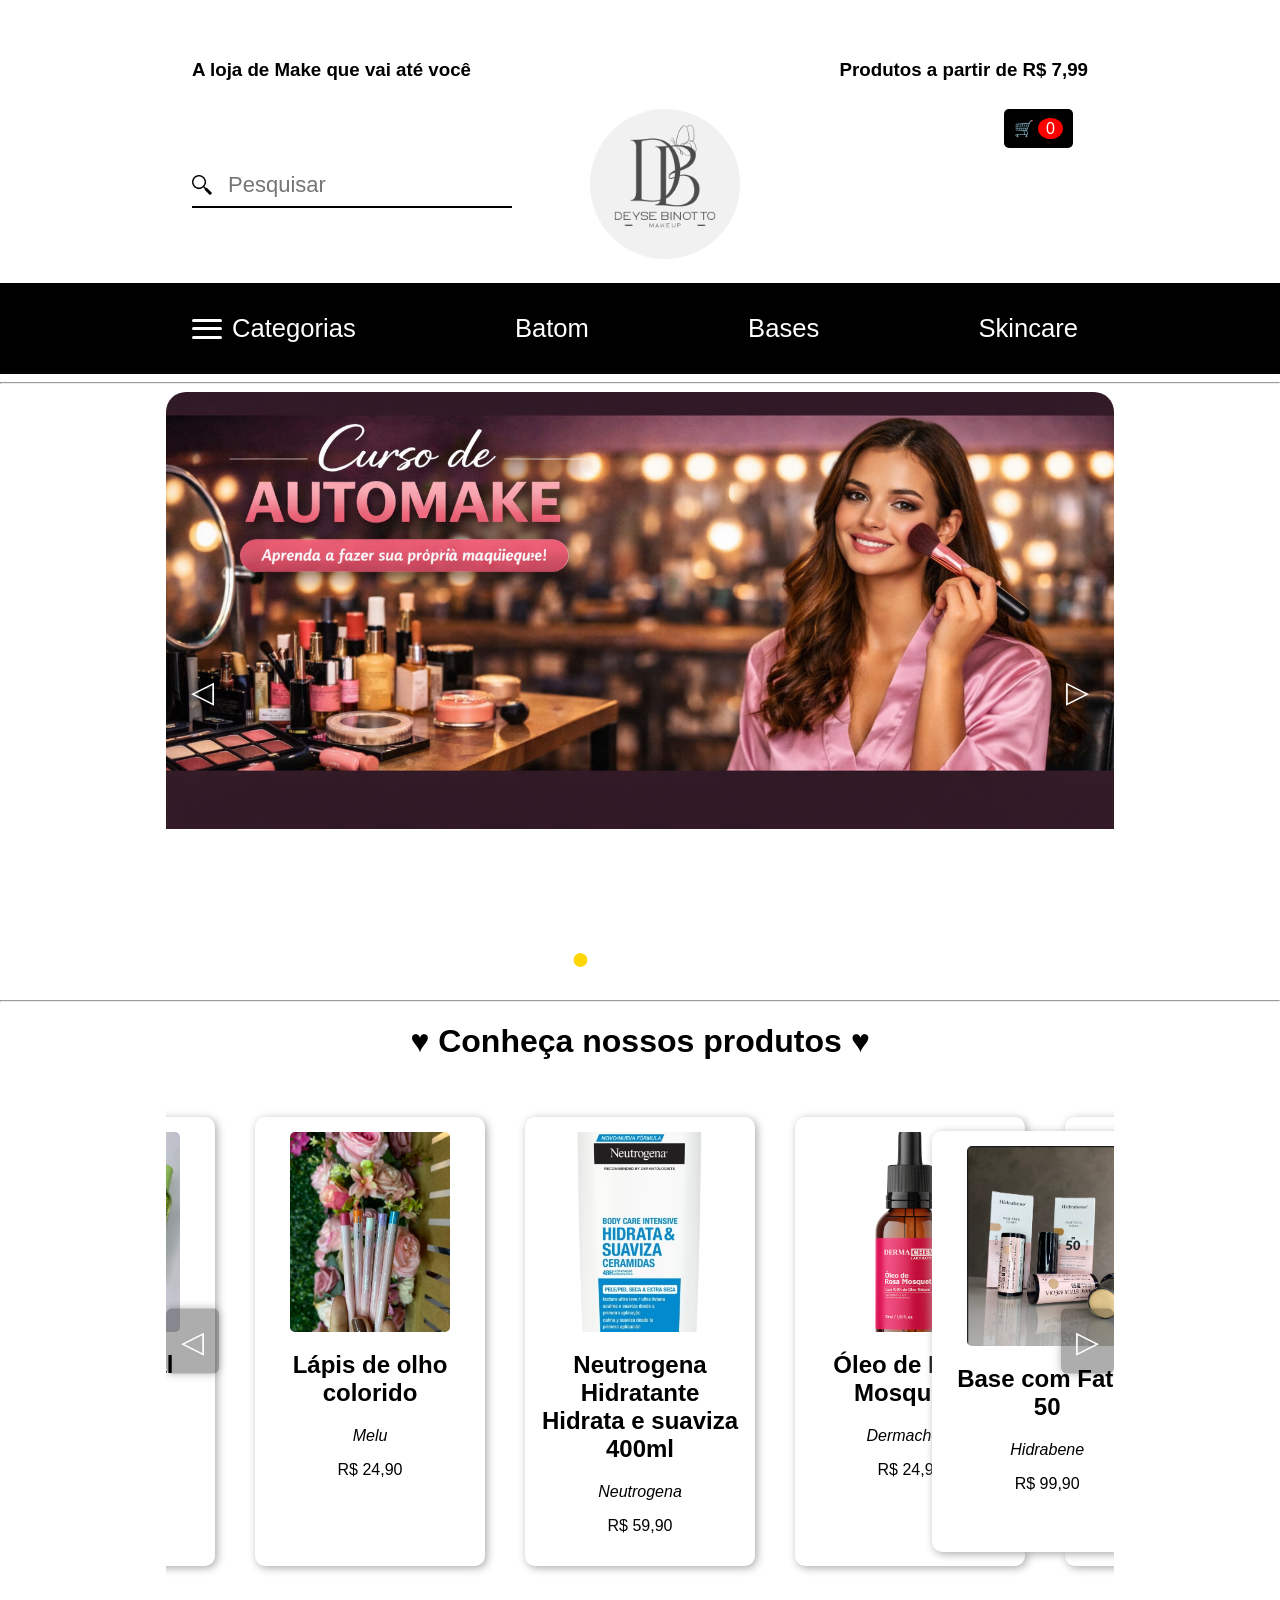
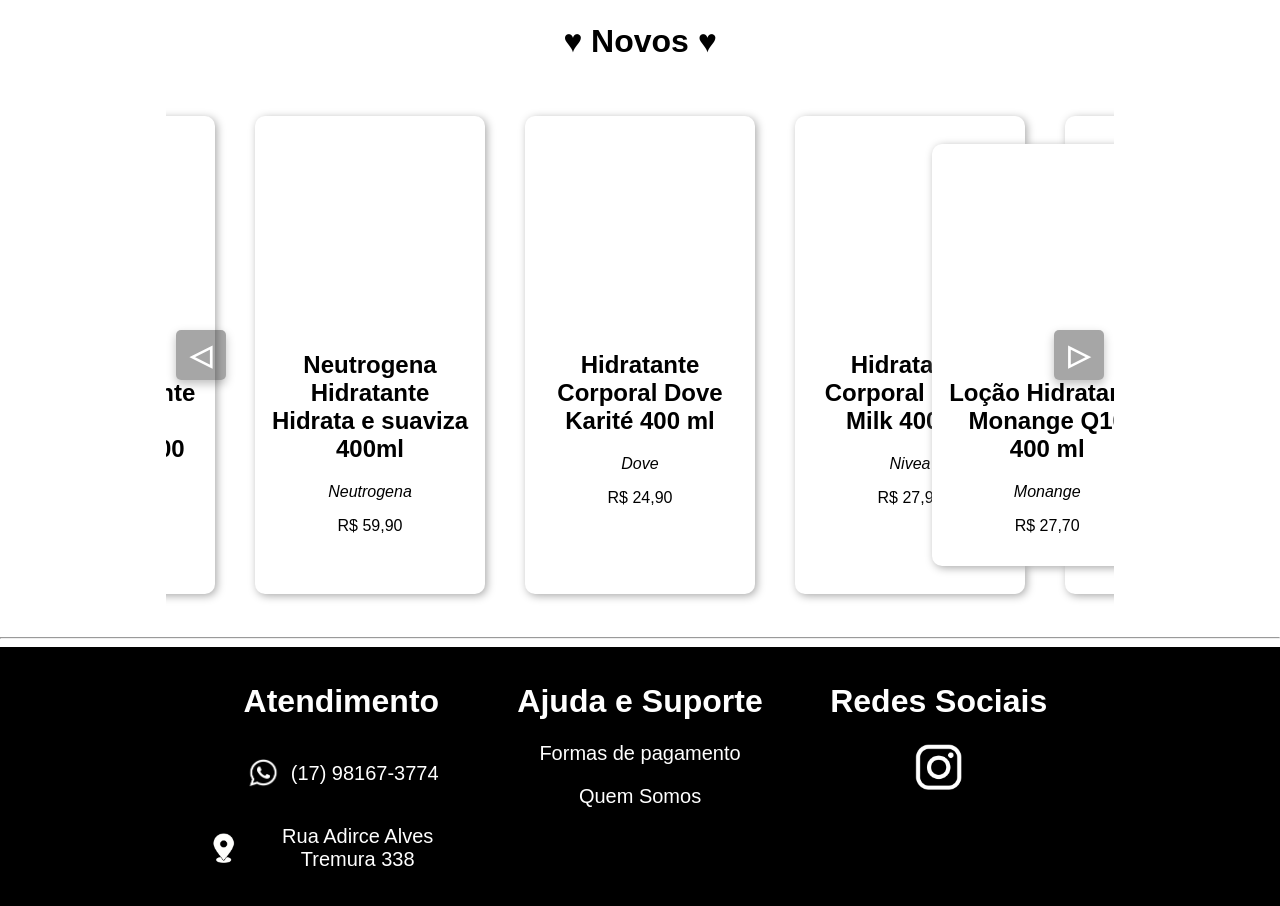
<file: index.html>
<!DOCTYPE html>
<html lang="pt-br">

  <head>
    <!-- Define a codificação de caracteres da página. -->
    <meta charset="UTF-8" />

    <!-- Faz a página se adaptar corretamente a diferentes dispositivos. -->
    <meta name="viewport" content="width=device-width, initial-scale=1.0" />

    <!-- Define o título exibido na aba do navegador. -->
    <title>Deyse Makeup</title>

    <!-- Importa os arquivos de estilos CSS. -->
    <link rel="stylesheet" href="styles/styles.css" />
    <link rel="stylesheet" href="styles/styles.index.css">

    <!-- Define o ícone da página exibido na aba do navegador. -->
    <link rel="icon" href="Img/Logo.jpeg"/>
  </head>

<body>

  <!-- Cria o cabeçalho superior com informações da loja. -->
  <header class="Cabeçario">
    <h3>A loja de Make que vai até você</h3>
    <h3>Produtos a partir de R$ 7,99</h3>
  </header>

  <!-- Agrupa a barra de pesquisa, o logotipo e o carrinho. -->
  <div class="vista">

    <!-- Cria a área de pesquisa de produtos. -->
    <div class="busca-container">
      <img src="Img/Lupa2.png" alt="" class="Lupa2">

      <div class="search">
        <input
          oninput="filtrar()"
          type="search"
          placeholder="Pesquisar"
          autocomplete="off"
          id="Buscador"
        />

        <!-- Lista onde os resultados da pesquisa serão exibidos. -->
        <ul id="Lista_Pro"></ul>
      </div>
    </div>

    <!-- Exibe o logotipo com link para a página inicial. -->
    <a href="index.html">
      <img src="Img/Logo.jpeg" alt="Logo" class="logotipo"/>
    </a>

    <!-- Exibe o ícone do carrinho e a quantidade de produtos adicionados. -->
    <div class="icon-cart">
      🛒 <span>0</span>
    </div>

    <!-- Cria o painel lateral do carrinho de compras. -->
    <div class="cart">
      <h2>Carrinho</h2>

      <!-- Área onde os itens do carrinho serão adicionados dinamicamente. -->
      <div class="listCart"></div>

      <!-- Contém o botão para fechar o carrinho. -->
      <div class="buttons">
        <button class="close">Fechar</button>
      </div>
    </div>

  </div>

  <!-- Cria o menu principal de navegação. -->
  <nav class="um">
    <div class="pesquisa">

      <!-- Exibe o menu de categorias com submenu. -->
      <div class="cat">

        <div class="hamburger" id="hamburger">
          <span></span>
          <span></span>
          <span></span>
        </div>

        <p class="categoria" id="categoria">Categorias</p>

        <!-- Lista das categorias disponíveis. -->
        <ul class="submenu">
          <li><a href="categoria.html?tipo=Batom">●Batom</a></li>
          <li><a href="categoria.html?tipo=Base">●Base</a></li>
          <li><a href="categoria.html?tipo=Protetor">●Protetor Solar</a></li>
          <li><a href="categoria.html?tipo=Hidratante">●Hidratante</a></li>
          <li><a href="categoria.html?tipo=Make">●Make</a></li>
          <li><a href="categoria.html?tipo=Facial">●Facial</a></li>
          <li><a href="categoria.html?tipo=Skincare">●Skincare</a></li>
        </ul>
      </div>

      <!-- Exibe atalhos rápidos para categorias populares. -->
      <a href="categoria.html?tipo=Batom" class="algo"><p>Batom</p></a>
      <a href="categoria.html?tipo=Bases" class="algo2"><p>Bases</p></a>
      <a href="categoria.html?tipo=Skincare" class="cursos"><p>Skincare</p></a>

    </div>
  </nav>

  <hr>

  <!-- Cria o slideshow principal de banners da página inicial. -->
  <div id="slideshow">

    <!-- Exibe os indicadores do slide ativo. -->
    <div class="btns">
      <span id="0" class="dots select-dot">●</span>
      <span id="1" class="dots">●</span>
      <span id="2" class="dots">●</span>
      <span id="3" class="dots">●</span>
    </div>

    <!-- Exibe as setas para navegar entre os banners. -->
    <div class="setas">
      <span class="seta" direcao="atras">◁</span>
      <span class="seta" direcao="frente">▷</span>
    </div>

    <!-- Agrupa todos os banners do slideshow. -->
    <div class="slide-wrapper">

      <!-- Primeiro banner do slideshow. -->
      <div class="slide">
        <a href="categoria_batom.html" target="_self">
          <img src="Img/Copilot_20260514_101550.png" alt="Tônico Melu" class="slide-number">
        </a>
      </div>

      <!-- Segundo banner do slideshow. -->
      <div class="slide banner-automake">
        <a href="categoria_batom.html" target="_self">
          <img src="Img/Design sem nome (5).png" alt="Tônico Melu" class="slide-number">
        </a>
      </div>

      <!-- Terceiro banner do slideshow. -->
      <div class="slide">
        <img src="Img/Copilot_20260514_101550.png" alt="Base Stick FPS 50 Hidrabene" class="slide-number">
      </div>

      <!-- Quarto banner do slideshow. -->
      <div class="slide">
        <img src="Img/Design sem nome (5).png" alt="Mouse Micelar Bem me Quero" class="slide-number">
      </div>

    </div>
  </div>

  <hr/>

  <!-- Exibe o título da seção de produtos. -->
  <div class="titulo-pro">
    <h1>♥ Conheça nossos produtos ♥</h1>
  </div>

  <!-- Cria o carrossel de produtos em destaque. -->
  <div id="queridinhos">

    <!-- Exibe as setas de navegação do carrossel. -->
    <div class="setas2">
      <span class="seta2" direcao="atras">◁</span>
      <span class="seta2" direcao="frente">▷</span>
    </div>

    <!-- Área onde os produtos serão inseridos dinamicamente. -->
    <div class="area-produtos">
      <div class="slide-wrapper1">
      </div>
    </div>

  </div>

  <!-- Exibe o título da seção de novidades. -->
  <div class="titulo-new">
    <h1>♥ Novos ♥</h1>
  </div>

  <!-- Cria o carrossel de produtos novos. -->
  <div id="new">

    <!-- Exibe as setas de navegação do carrossel. -->
    <div class="setas3">
      <span class="seta3" direcao="atras">◁</span>
      <span class="seta3" direcao="frente">▷</span>
    </div>

    <!-- Área onde os produtos novos serão carregados dinamicamente. -->
    <div class="area-produtos2">
      <div class="slide-wrapper2">
      </div>
    </div>

  </div>

  <hr/>

  <!-- Cria o rodapé da página. -->
  <footer class="rodapé">

    <!-- Exibe informações de atendimento ao cliente. -->
    <div class="atendimento">
      <h1 class="textoi">Atendimento</h1>

      <div class="Contato">
        <a href="https://wa.me/5517981673774" class="Contato">
          <img src="Img/Whatsapp_img2.jpeg" alt="Whatsapp_img" class="whats"/>
          <p>(17) 98167-3774</p>
        </a>
      </div>

      <div class="Local">
        <a href="https://maps.app.goo.gl/TRzbAn3jqV2fzTVP9" target="_blank">
          <img src="Img/Localização.jpeg" alt="Localização" class="Localização"/>
          <p class="pq">Rua Adirce Alves Tremura 338</p>
        </a>
      </div>
    </div>

    <!-- Exibe links de ajuda e suporte. -->
    <div class="hela">
      <h1>Ajuda e Suporte</h1>

      <div class="help">
        <a href="informacoes_pagamento.html">
          <p>Formas de pagamento</p>
        </a>

        <a href="informacoes_quem_somos.html">
          <p>Quem Somos</p>
        </a>
      </div>
    </div>

    <!-- Exibe o acesso às redes sociais da loja. -->
    <div class="social">
      <h1>Redes Sociais</h1>

      <a href="https://www.instagram.com/deysebinottomakeup/">
        <img src="Img/Insta2.jpeg" alt="Instagram logo" class="insta" />
      </a>
    </div>

  </footer>

</body>

<!-- Importa o script responsável pelas funcionalidades principais da página inicial. -->
<script src="scripts/script.main.js"></script>

<!-- Importa o script responsável pela pesquisa de produtos. -->
<script src="scripts/script.pesquisa.js"></script>

<!-- Importa o script responsável pelo funcionamento do carrinho de compras. -->
<script src="scripts/script.carrinho.JS"></script>

</html>
</file>
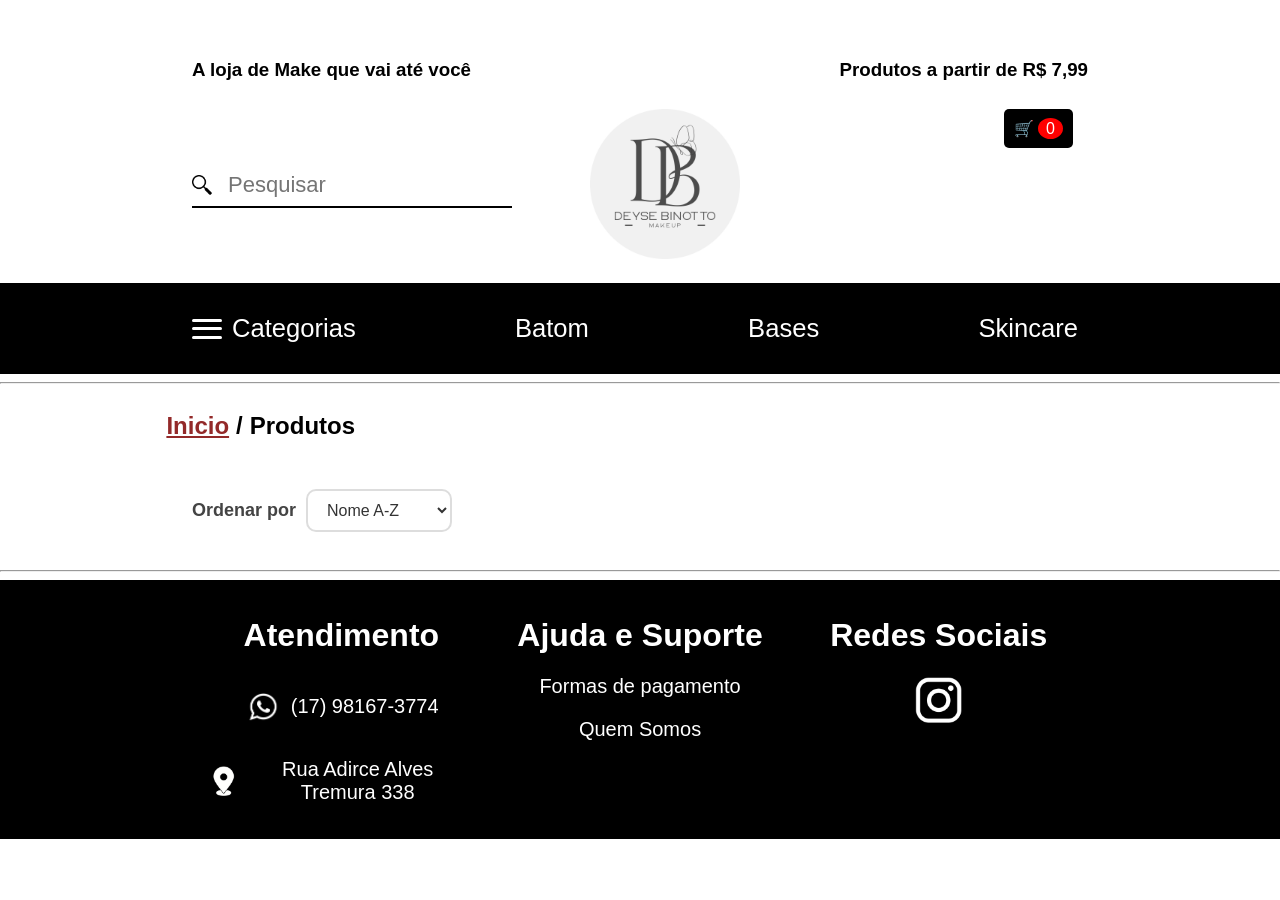
<file: categoria.html>
<!DOCTYPE html>
<html lang="pt-br">

  <head>
    <!-- Define a codificação de caracteres como UTF-8. -->
    <meta charset="UTF-8" />

    <!-- Faz a página se adaptar corretamente a dispositivos móveis. -->
    <meta name="viewport" content="width=device-width, initial-scale=1.0" />

    <!-- Define o título exibido na aba do navegador. -->
    <title>Deyse Makeup</title>

    <!-- Importa os arquivos de estilo da página. -->
    <link rel="stylesheet" href="styles/styles.categoria.css" />
    <link rel="stylesheet" href="styles/styles.index.css" />

    <!-- Define o ícone exibido na aba do navegador. -->
    <link rel="icon" href="Img/Logo.jpeg"/>
  </head>

  <body>

    <!-- Cria o cabeçalho superior com informações da loja. -->
    <header class="Cabeçario">
      <h3>A loja de Make que vai até você</h3>
      <h3>Produtos a partir de R$ 7,99</h3>
    </header>

    <!-- Reúne a barra de pesquisa, o logotipo e o carrinho de compras. -->
    <div class="vista">

      <!-- Cria a área de pesquisa de produtos. -->
      <div class="busca-container">
        <img src="Img/Lupa2.png" alt="" class="Lupa2">

        <div class="search">
          <input
            oninput="filtrar()"
            type="search"
            placeholder="Pesquisar"
            autocomplete="off"
            id="Buscador"
          />

          <!-- Lista onde serão exibidos os resultados da pesquisa. -->
          <ul id="Lista_Pro"></ul>
        </div>
      </div>

      <!-- Exibe o logotipo que direciona para a página inicial. -->
      <a href="index.html">
        <img src="Img/Logo.jpeg" alt="Logo" class="logotipo"/>
      </a>

      <!-- Exibe o ícone do carrinho e a quantidade de produtos adicionados. -->
      <div class="icon-cart">
        🛒 <span>0</span>
      </div>

      <!-- Cria o painel lateral do carrinho de compras. -->
      <div class="cart">
        <h2>Carrinho</h2>

        <!-- Área onde os produtos do carrinho serão inseridos dinamicamente. -->
        <div class="listCart"></div>

        <!-- Contém o botão para fechar o carrinho. -->
        <div class="buttons">
          <button class="close">Fechar</button>
        </div>
      </div>
    </div>

    <!-- Cria o menu principal de navegação. -->
    <nav class="um">
      <div class="pesquisa">

        <!-- Exibe o menu de categorias com submenu. -->
        <div class="cat">
          <div class="hamburger" id="hamburger">
            <span></span>
            <span></span>
            <span></span>
          </div>

          <p class="categoria" id="categoria">Categorias</p>

          <!-- Lista das categorias disponíveis. -->
          <ul class="submenu">
            <li><a href="categoria.html?tipo=Batom">●Batom</a></li>
            <li><a href="categoria.html?tipo=Base">●Base</a></li>
            <li><a href="categoria.html?tipo=Protetor">●Protetor Solar</a></li>
            <li><a href="categoria.html?tipo=Hidratante">●Hidratante</a></li>
            <li><a href="categoria.html?tipo=Make">●Make</a></li>
            <li><a href="categoria.html?tipo=Facial">●Facial</a></li>
            <li><a href="categoria.html?tipo=Skincare">●Skincare</a></li>
          </ul>
        </div>

        <!-- Exibe atalhos rápidos para algumas categorias. -->
        <a href="categoria.html?tipo=Batom" class="algo"><p>Batom</p></a>
        <a href="categoria.html?tipo=Bases" class="algo2"><p>Bases</p></a>
        <a href="categoria.html?tipo=Skincare" class="cursos"><p>Skincare</p></a>

      </div>
    </nav>

    <hr/>

    <!-- Exibe o caminho de navegação (breadcrumb) da página. -->
    <div class="pag">
      <a href="index.html"><h2>Inicio</h2></a>
      <h2>/</h2>
      <h2 id="categoria-atual"></h2>
    </div>

    <!-- Permite ao usuário escolher a forma de ordenação dos produtos. -->
    <div class="ordenar">
      <label for="ordenar">Ordenar por</label>

      <select id="ordenar" name="ordenar">
        <option value="nome">Nome A-Z</option>
        <option value="marca">Marca</option>
        <option value="menor-preco">Menor Preço</option>
        <option value="maior-preco">Maior Preço</option>
      </select>
    </div>

    <!-- Área onde os produtos da categoria serão carregados dinamicamente. -->
    <div class="produtos_cate" id="lista-produtos">

    </div>

    <hr>

    <!-- Cria o rodapé com informações de contato, suporte e redes sociais. -->
    <footer class="rodapé">

      <!-- Exibe as informações de atendimento ao cliente. -->
      <div class="atendimento">
        <h1 class="textoi">Atendimento</h1>

        <div class="Contato">
          <a href="https://wa.me/5517981673774" class="Contato">
            <img src="Img/Whatsapp_img2.jpeg" alt="Whatsapp_img" class="whats"/>
            <p>(17) 98167-3774</p>
          </a>
        </div>

        <div class="Local">
          <a href="https://maps.app.goo.gl/TRzbAn3jqV2fzTVP9">
            <img src="Img/Localização.jpeg" alt="Localização" class="Localização"/>
            <p class="pq">Rua Adirce Alves Tremura 338</p>
          </a>
        </div>
      </div>

      <!-- Exibe links de ajuda e informações da empresa. -->
      <div class="hela">
        <h1>Ajuda e Suporte</h1>

        <div class="help">
          <a href="informacoes_pagamento.html">
            <p>Formas de pagamento</p>
          </a>

          <a href="informacoes_quem_somos.html">
            <p>Quem Somos</p>
          </a>
        </div>
      </div>

      <!-- Exibe o acesso às redes sociais da loja. -->
      <div class="social">
        <h1>Redes Sociais</h1>

        <a href="https://www.instagram.com/deysebinottomakeup/">
          <img src="Img/Insta2.jpeg" alt="Instagram logo" class="insta" />
        </a>
      </div>

    </footer>

  </body>

  <!-- Importa o script responsável pela pesquisa de produtos. -->
  <script src="scripts/script.pesquisa.js"></script>

  <!-- Importa o script responsável pelas categorias e listagem de produtos. -->
  <script src="scripts/script.categoria.js"></script>

  <!-- Importa o script responsável pelo funcionamento do carrinho de compras. -->
  <script src="scripts/script.carrinho.JS"></script>

</html>
</file>
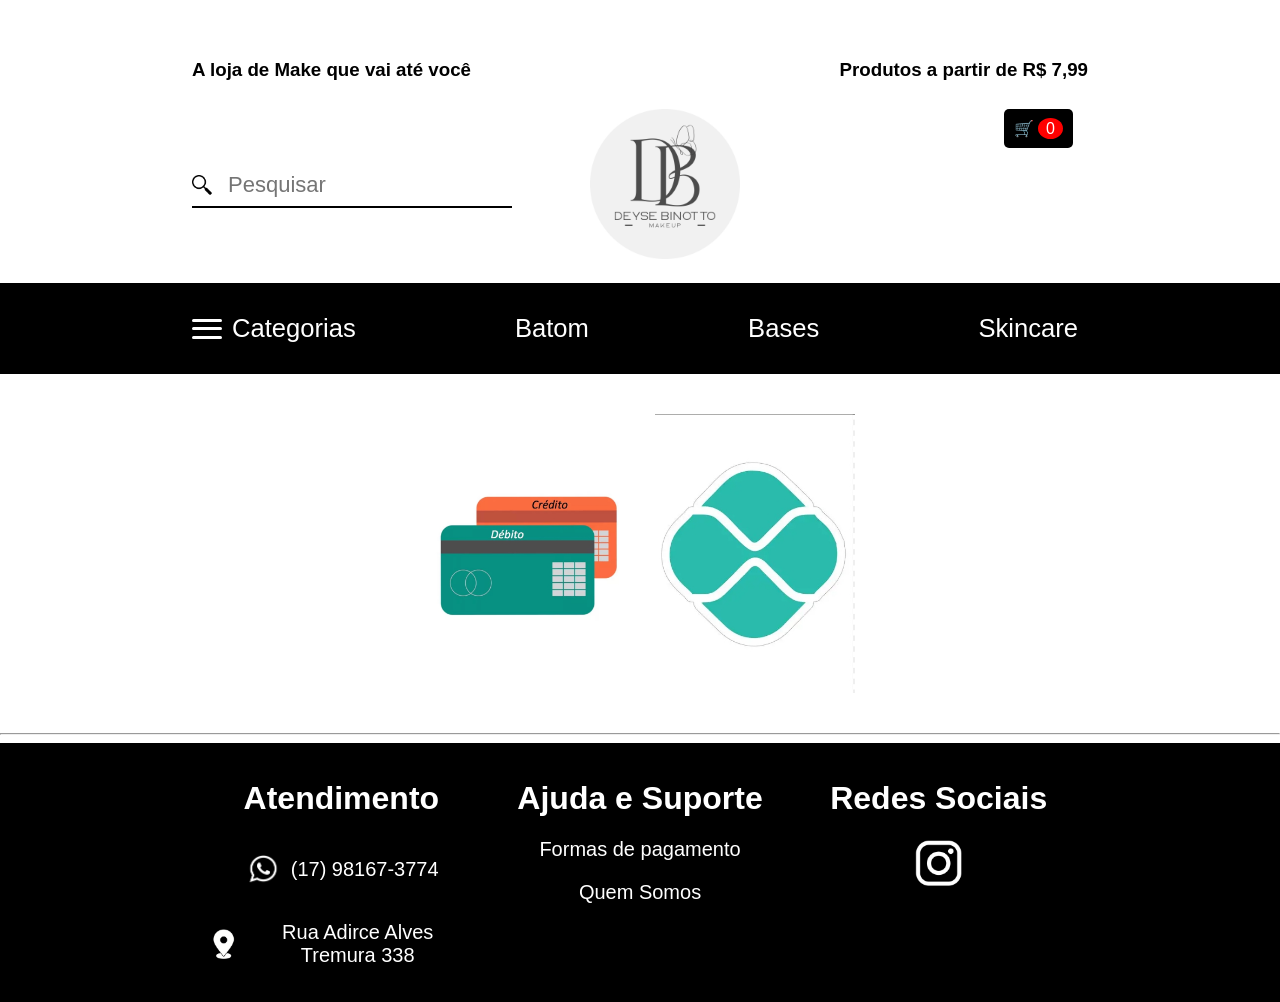
<file: informacoes_pagamento.html>
<!DOCTYPE html>
<html lang="pt-br">
  <head>
    <meta charset="UTF-8" />
    <meta name="viewport" content="width=device-width, initial-scale=1.0" />
    <title>Deyse Makeup</title>
    <link rel="stylesheet" href="styles/styles.css" />
    <link rel="stylesheet" href="styles/styles.index.css">
    <link rel="stylesheet" href="styles/styles.informações.css">
    <link rel="icon" href="Img/Logo.jpeg"/> 
  </head>
<body>
<!--   
  <p id="e"></p> -->
  <header class="Cabeçario">
    <h3>A loja de Make que vai até você</h3>
    <h3>Produtos a partir de R$ 7,99</h3>
  </header>

  <div class="vista">
      <div class="busca-container">
    <img src="Img/Lupa2.png" alt="" class="Lupa2">

    <div class="search">
      <input oninput="filtrar()"
            type="search"
            placeholder="Pesquisar"
            autocomplete="off"
            id="Buscador"/>

      <ul id="Lista_Pro"></ul>
    </div>
  </div>
    <a href="index.html">
      <img src="Img/Logo.jpeg" alt="Logo" class="logotipo"/>
    </a>
    <div class="icon-cart">
    🛒 <span>0</span>
    </div>

    <div class="cart">
        <h2>Carrinho</h2>

        <div class="listCart"></div>

        <div class="buttons">
            <button class="close">Fechar</button>
        </div>
    </div>
  </div>
  
  <nav class="um">
    <div class="pesquisa">
      <div class="cat">
        <div class="hamburger" id="hamburger">
          <span></span>
          <span></span>
          <span></span>
        </div>
        <p class="categoria" id="categoria">Categorias</p>
        <ul class="submenu">
          <li><a href="categoria.html?tipo=Batom">●Batom</a></li>
          <li><a href="categoria.html?tipo=Base">●Base</a></li>
          <li><a href="categoria.html?tipo=Protetor">●Protetor Solar</a></li>
          <li><a href="categoria.html?tipo=Hidratante">●Hidratante</a></li>
          <li><a href="categoria.html?tipo=Make">●Make</a></li>
          <li><a href="categoria.html?tipo=Facial">●Facial</a></li>
          <li><a href="categoria.html?tipo=Skincare">●Skincare</a></li>
        </ul>
      </div>
      
      <a href="categoria.html?tipo=Batom" class="algo"><p>Batom</p></a>
      <a href="categoria.html?tipo=Bases" class="algo2"><p>Bases</p></a>
      <a href="categoria.html?tipo=Skincare" class="cursos"><p>Skincare</p></a>
    </div>
  </nav>
  
  <div class="paga">
    <img src="Img/Credito_debito.jpeg" alt="">
    <img src="Img/pix.jpeg" alt="">
  </div>


  <hr/>
  <footer class="rodapé">
    <div class="atendimento">
      <h1 class="textoi">Atendimento</h1>
      <div class="Contato">
        <a href="https://wa.me/5517981673774" class="Contato">
          <img src="Img/Whatsapp_img2.jpeg" alt="Whatsapp_img" class="whats"/>
          <p>(17) 98167-3774</p>
        </a>
      </div>
      
      <div class="Local">
        <a href="https://maps.app.goo.gl/TRzbAn3jqV2fzTVP9" target="_blank">
          <img src="Img/Localização.jpeg" alt="Localização" class="Localização"/>
          <p class="pq">Rua Adirce Alves Tremura 338</p>
        </a>
      </div>
    </div>

    <div class="hela">
      <h1>Ajuda e Suporte</h1>
      <div class="help">
        <a href="informacoes_pagamento.html"> <p>Formas de pagamento</p></a>
        <a href="informacoes_quem_somos.html"> <p>Quem Somos</p></a>
      </div>
    </div>

    <div class="social">
        <h1>Redes Sociais</h1>
      <a href="https://www.instagram.com/deysebinottomakeup/">
        <img src="Img/Insta2.jpeg" alt="Instagram logo" class="insta" />
      </a>
    </div>
  </footer>
</body>
  <script src="scripts/script.main.js"></script> 
  <script src="scripts/script.pesquisa.js"></script>
  <script src="scripts/script.carrinho.JS"></script>
</html>
</file>
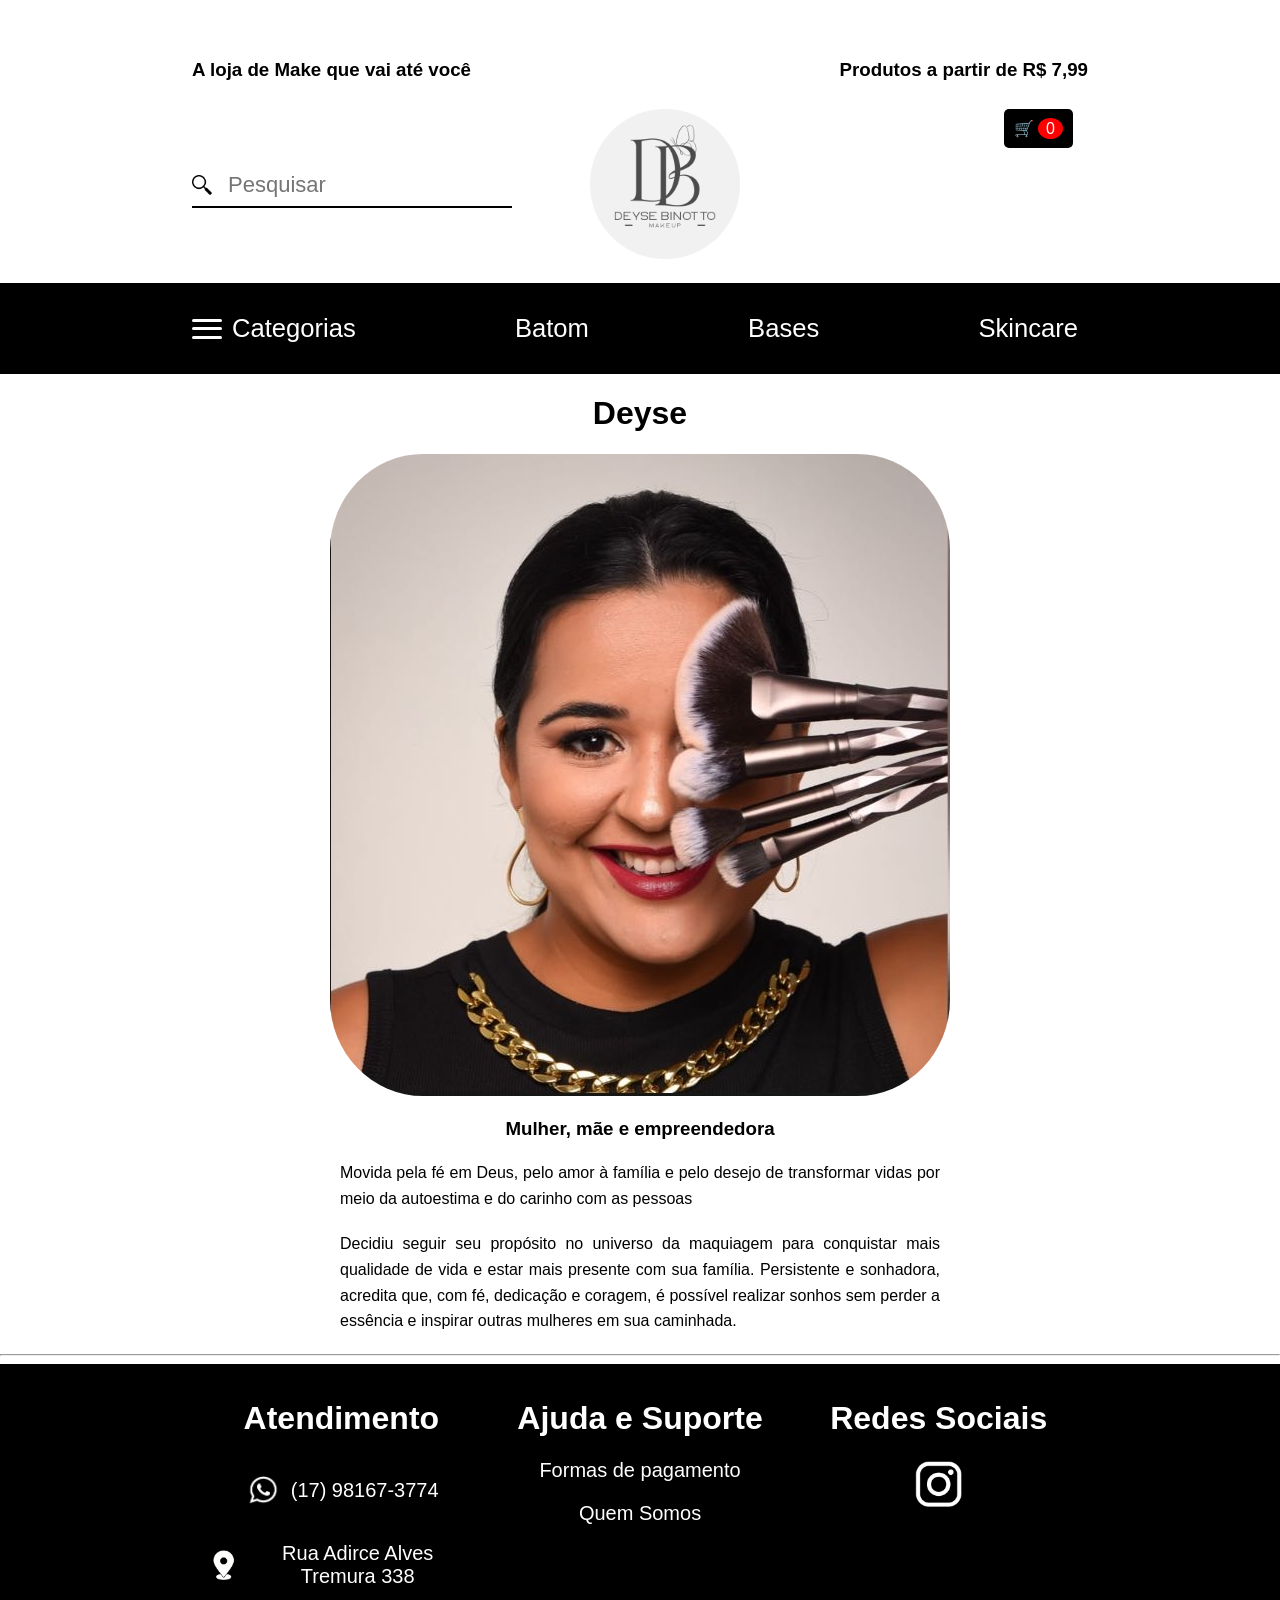
<file: informacoes_quem_somos.html>
<!DOCTYPE html>
<html lang="pt-br">
  <head>
    <meta charset="UTF-8" />
    <meta name="viewport" content="width=device-width, initial-scale=1.0" />
    <title>Deyse Makeup</title>
    <link rel="stylesheet" href="styles/styles.informações.css" />
    <link rel="stylesheet" href="styles/styles.index.css">

    <link rel="icon" href="Img/Logo.jpeg"/> 
  </head>
<body>
<!--   
  <p id="e"></p> -->
  <header class="Cabeçario">
    <h3>A loja de Make que vai até você</h3>
    <h3>Produtos a partir de R$ 7,99</h3>
  </header>

  <div class="vista">
      <div class="busca-container">
    <img src="Img/Lupa2.png" alt="" class="Lupa2">

    <div class="search">
      <input oninput="filtrar()"
            type="search"
            placeholder="Pesquisar"
            autocomplete="off"
            id="Buscador"/>

      <ul id="Lista_Pro"></ul>
    </div>
  </div>
    <a href="index.html">
      <img src="Img/Logo.jpeg" alt="Logo" class="logotipo"/>
    </a>
    <div class="icon-cart">
    🛒 <span>0</span>
    </div>

    <div class="cart">
        <h2>Carrinho</h2>

        <div class="listCart"></div>

        <div class="buttons">
            <button class="close">Fechar</button>
        </div>
    </div>
  </div>
  
  <nav class="um">
    <div class="pesquisa">
      <div class="cat">
        <div class="hamburger" id="hamburger">
          <span></span>
          <span></span>
          <span></span>
        </div>
        <p class="categoria" id="categoria">Categorias</p>
        <ul class="submenu">
          <li><a href="categoria.html?tipo=Batom">●Batom</a></li>
          <li><a href="categoria.html?tipo=Base">●Base</a></li>
          <li><a href="categoria.html?tipo=Protetor">●Protetor Solar</a></li>
          <li><a href="categoria.html?tipo=Hidratante">●Hidratante</a></li>
          <li><a href="categoria.html?tipo=Make">●Make</a></li>
          <li><a href="categoria.html?tipo=Facial">●Facial</a></li>
          <li><a href="categoria.html?tipo=Skincare">●Skincare</a></li>
        </ul>
      </div>
      
      <a href="categoria.html?tipo=Batom" class="algo"><p>Batom</p></a>
      <a href="categoria.html?tipo=Bases" class="algo2"><p>Bases</p></a>
      <a href="categoria.html?tipo=Skincare" class="cursos"><p>Skincare</p></a>
    </div>
  </nav>
  
  <div class="meio">
    <h1>Deyse</h1>
    <img src="Img/Deyse.jpeg" alt="">
    <h3>Mulher, mãe e empreendedora</h3>
    <p>Movida pela fé em Deus, pelo amor à família e pelo desejo de transformar vidas por meio da autoestima e do carinho com as pessoas</p>
    <p>Decidiu seguir seu propósito no universo da maquiagem para conquistar mais qualidade de vida e estar mais presente com sua família. Persistente e sonhadora, acredita que, com fé, dedicação e coragem, é possível realizar sonhos sem perder a essência e inspirar outras mulheres em sua caminhada.</p>
  </div>

  <hr/>
  <footer class="rodapé">
    <div class="atendimento">
      <h1 class="textoi">Atendimento</h1>
      <div class="Contato">
        <a href="https://wa.me/5517981673774" class="Contato">
          <img src="Img/Whatsapp_img2.jpeg" alt="Whatsapp_img" class="whats"/>
          <p>(17) 98167-3774</p>
        </a>
      </div>
      
      <div class="Local">
        <a href="https://maps.app.goo.gl/TRzbAn3jqV2fzTVP9" target="_blank">
          <img src="Img/Localização.jpeg" alt="Localização" class="Localização"/>
          <p class="pq">Rua Adirce Alves Tremura 338</p>
        </a>
      </div>
    </div>

    <div class="hela">
      <h1>Ajuda e Suporte</h1>
      <div class="help">
        <a href="informacoes_pagamento.html"> <p>Formas de pagamento</p></a>
        <a href="informacoes_quem_somos.html"> <p>Quem Somos</p></a>
      </div>
    </div>

    <div class="social">
        <h1>Redes Sociais</h1>
      <a href="https://www.instagram.com/deysebinottomakeup/">
        <img src="Img/Insta2.jpeg" alt="Instagram logo" class="insta" />
      </a>
    </div>
  </footer>
</body>
  <script src="scripts/script.main.js"></script> 
  <script src="scripts/script.pesquisa.js"></script>
  <script src="scripts/script.carrinho.JS"></script>
</html>
</file>
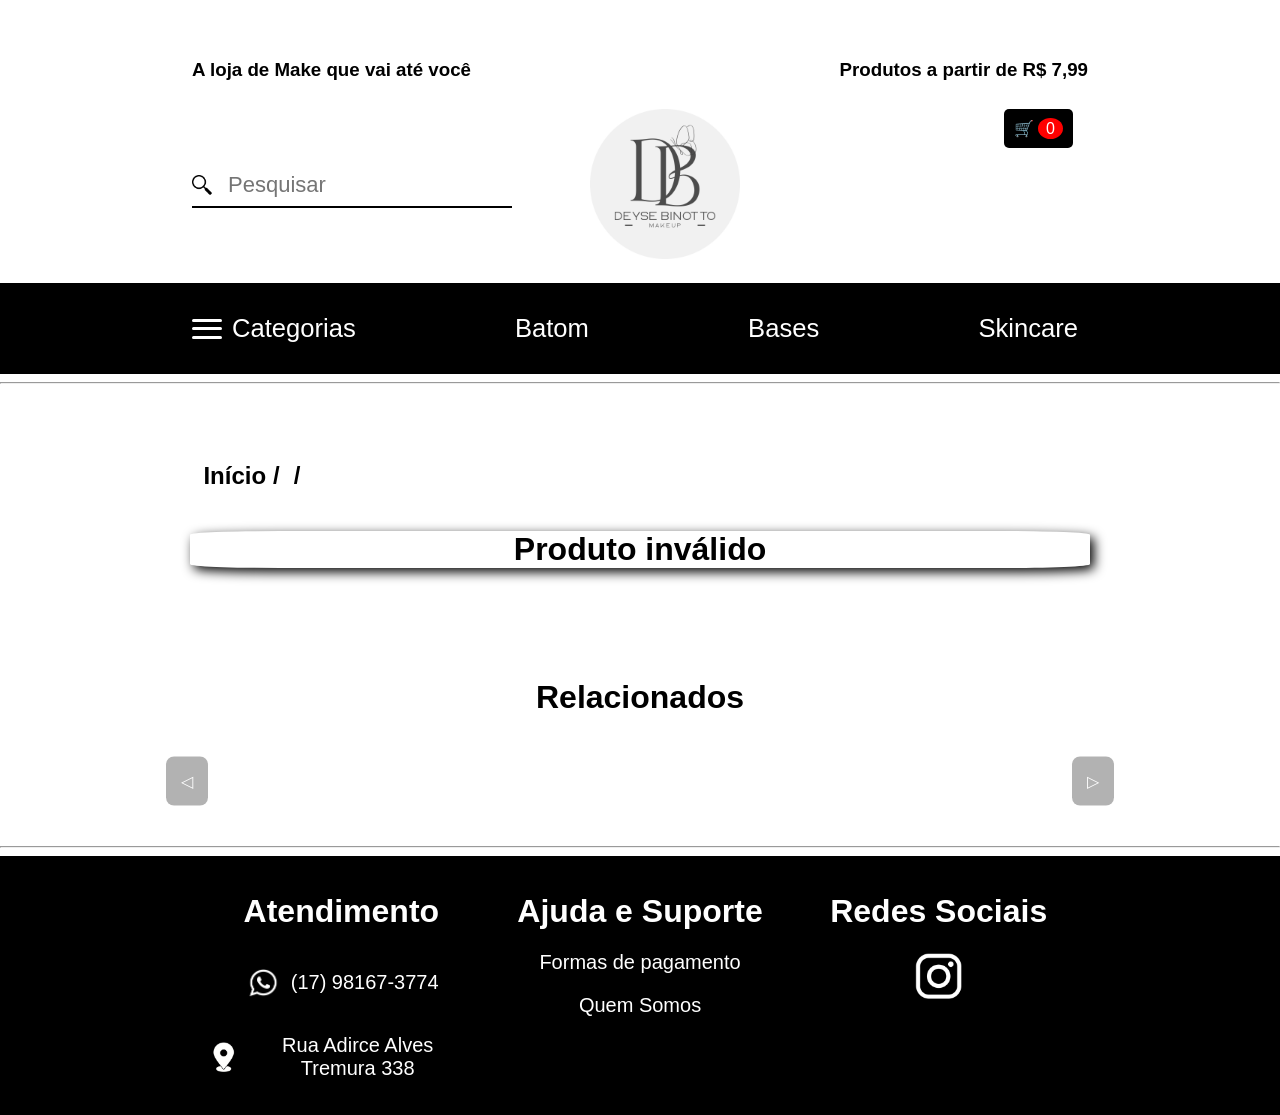
<file: produto.html>
<!DOCTYPE html>
<html lang="pt-br">

  <head>
    <!-- Define a codificação de caracteres da página. -->
    <meta charset="UTF-8" />

    <!-- Torna a página responsiva em diferentes dispositivos. -->
    <meta name="viewport" content="width=device-width, initial-scale=1.0" />

    <!-- Define o título exibido na aba do navegador. -->
    <title>Deyse Makeup</title>

    <!-- Importa os arquivos de estilo da página do produto e do layout geral. -->
    <link rel="stylesheet" href="styles/styles.produto-copy.css"/>
    <link rel="stylesheet" href="styles/styles.index.css"/>

    <!-- Define o ícone da página. -->
    <link rel="icon" href="Img/Logo.jpeg"/>
  </head>

  <body>

    <!-- Elemento utilizado para exibição dinâmica de informações via JavaScript. -->
    <p id="e"></p>

    <!-- Cria o cabeçalho superior da loja. -->
    <header class="Cabeçario">
      <h3>A loja de Make que vai até você</h3>
      <h3>Produtos a partir de R$ 7,99</h3>
    </header>

    <!-- Agrupa a barra de pesquisa, logotipo e carrinho. -->
    <div class="vista">

      <!-- Cria a área de pesquisa de produtos. -->
      <div class="busca-container">
        <img src="Img/Lupa2.png" alt="" class="Lupa2">

        <div class="search">
          <input
            oninput="filtrar()"
            type="search"
            placeholder="Pesquisar"
            autocomplete="off"
            id="Buscador"
          />

          <!-- Lista onde serão exibidos os resultados da pesquisa. -->
          <ul id="Lista_Pro"></ul>
        </div>
      </div>

      <!-- Exibe o logotipo com link para a página inicial. -->
      <a href="index.html">
        <img src="Img/Logo.jpeg" alt="Logo" class="logotipo"/>
      </a>

      <!-- Exibe o ícone do carrinho e a quantidade de itens. -->
      <div class="icon-cart">
        🛒 <span>0</span>
      </div>

      <!-- Cria o painel lateral do carrinho. -->
      <div class="cart">
        <h2>Carrinho</h2>

        <!-- Área onde os produtos do carrinho serão carregados dinamicamente. -->
        <div class="listCart"></div>

        <!-- Contém o botão para fechar o carrinho. -->
        <div class="buttons">
          <button class="close">Fechar</button>
        </div>
      </div>

    </div>

    <!-- Cria o menu principal com as categorias da loja. -->
    <nav class="um">
      <div class="pesquisa">

        <div class="cat">
          <div class="hamburger" id="hamburger">
            <span></span>
            <span></span>
            <span></span>
          </div>

          <p class="categoria" id="categoria">Categorias</p>

          <!-- Exibe o submenu de categorias. -->
          <ul class="submenu">
            <li><a href="categoria.html?tipo=Batom">●Batom</a></li>
            <li><a href="categoria.html?tipo=Base">●Base</a></li>
            <li><a href="categoria.html?tipo=Protetor">●Protetor Solar</a></li>
            <li><a href="categoria.html?tipo=Hidratante">●Hidratante</a></li>
            <li><a href="categoria.html?tipo=Make">●Make</a></li>
            <li><a href="categoria.html?tipo=Facial">●Facial</a></li>
            <li><a href="categoria.html?tipo=Skincare">●Skincare</a></li>
          </ul>
        </div>

        <!-- Exibe atalhos rápidos para categorias populares. -->
        <a href="categoria.html?tipo=Batom" class="algo"><p>Batom</p></a>
        <a href="categoria.html?tipo=Bases" class="algo2"><p>Bases</p></a>
        <a href="categoria.html?tipo=Skincare" class="cursos"><p>Skincare</p></a>

      </div>
    </nav>

    <hr>

    <!-- Agrupa o conteúdo principal da página do produto. -->
    <div class="meio">

      <!-- Exibe o caminho de navegação até o produto atual. -->
      <div class="pag">
        <a href="index.html"><h2>Início</h2></a>
        <h2>/</h2>

        <a id="link-tipo">
          <h2 id="produto-tipo"></h2>
        </a>

        <h2>/</h2>
        <h2 id="breadcrumb-nome"></h2>
      </div>

      <!-- Contém todas as informações do produto selecionado. -->
      <div class="quadro">

        <!-- Exibe a imagem e os dados principais do produto. -->
        <div class="main">

          <div class="prod">
            <img id="produto-imagem" src="" alt="">
          </div>

          <div>
            <h1 id="produto-nome"></h1>

            <h2 id="produto-marca"></h2>

            <h3 id="produto-preco"></h3>

            <!-- Área destinada às opções de variação do produto. -->
            <div id="variacoes"></div>

            <!-- Exibe a variação atualmente selecionada. -->
            <p id="variacao-escolhida"></p>

            <!-- Botão para adicionar o produto ao carrinho. -->
            <button class="adc">
              Adicionar ao Carrinho
            </button>
          </div>

        </div>

        <!-- Exibe a descrição completa e informações adicionais do produto. -->
        <div class="sobre">

          <h2>Descrição do Produto</h2>

          <p id="produto-descricao"></p>

          <p>
            <strong>Composição:</strong>
            <span id="produto-composicao"></span>
          </p>

          <p>
            <strong>Registro na Anvisa:</strong>
            <span id="produto-anvisa"></span>
          </p>

          <p>
            <strong>Validade:</strong>
            <span id="produto-validade"></span>
          </p>

          <p>
            <strong>Cruelty-Free:</strong>
            <span id="produto-cruelty"></span>
          </p>

          <h2><em>Recomendação de Uso</em></h2>

          <p>
            <strong>Pela manhã:</strong>
            <span id="produto-manha"></span>
          </p>

          <p>
            <strong>Pela noite:</strong>
            <span id="produto-noite"></span>
          </p>

          <p>
            <strong>Considerações:</strong>
            <span id="produto-usos"></span>
          </p>

        </div>

      </div>

    </div>

    <!-- Exibe o título da seção de produtos relacionados. -->
    <div class="relacionados">
      <h1>Relacionados</h1>
    </div>

    <!-- Cria o carrossel de produtos relacionados. -->
    <div id="queridinhos">

      <!-- Exibe as setas para navegar pelo carrossel. -->
      <div class="setas2">
        <span class="seta2 fre" direcao="atras">◁</span>
        <span class="seta2" direcao="frente">▷</span>
      </div>

      <!-- Área onde os produtos relacionados serão exibidos. -->
      <div class="area-produtos">
        <div class="slide-wrapper1">

          <!-- Primeiro conjunto de produtos relacionados. -->
          <div class="slide1">
            <div class="produtos">
            </div>
          </div>

          <!-- Segundo conjunto de produtos relacionados. -->
          <div class="slide1">
            <div class="produtos">
            </div>
          </div>

        </div>
      </div>

    </div>

    <hr>

    <!-- Cria o rodapé da página. -->
    <footer class="rodapé">

      <!-- Exibe as informações de atendimento. -->
      <div class="atendimento">
        <h1 class="textoi">Atendimento</h1>

        <div class="Contato">
          <a href="https://wa.me/5517981673774" class="Contato">
            <img src="Img/Whatsapp_img2.jpeg" alt="Whatsapp_img" class="whats"/>
            <p>(17) 98167-3774</p>
          </a>
        </div>

        <div class="Local">
          <a href="https://maps.app.goo.gl/TRzbAn3jqV2fzTVP9">
            <img src="Img/Localização.jpeg" alt="Localização" class="Localização"/>
            <p class="pq">Rua Adirce Alves Tremura 338</p>
          </a>
        </div>
      </div>

      <!-- Exibe links de ajuda e suporte. -->
      <div class="hela">
        <h1>Ajuda e Suporte</h1>

        <div class="help">
          <a href="informacoes_pagamento.html"><p>Formas de pagamento</p></a>
          <a href="informacoes_quem_somos.html"><p>Quem Somos</p></a>
        </div>
      </div>

      <!-- Exibe o acesso às redes sociais da loja. -->
      <div class="social">
        <h1>Redes Sociais</h1>

        <a href="https://www.instagram.com/deysebinottomakeup/">
          <img src="Img/Insta2.jpeg" alt="Instagram logo" class="insta" />
        </a>
      </div>

    </footer>

  </body>

  <!-- Importa o script responsável pelo carrinho de compras. -->
  <script src="scripts/script.carrinho.JS"></script>

  <!-- Importa o script responsável pela pesquisa de produtos. -->
  <script src="scripts/script.pesquisa.js"></script>

  <!-- Importa o script responsável pelo carregamento e funcionamento da página do produto. -->
  <script src="scripts/script.produto.js"></script>

</html>
</file>
<file: styles/styles.css>
/* Centraliza a imagem e aplica cantos arredondados. */
.img_ven {
  display: flex;
  margin: 0 auto;
  border-radius: 20%;
  justify-content: center;
  height: 400px;
  width: auto;
}

/* Posiciona as setas de navegação sobre o conteúdo. */
.setas {
  position: absolute;
  top: 0;
  left: 0;
  width: 100%;
  height: 100%;
  display: flex;
  justify-content: space-between;
  align-items: center;
  z-index: 10;
  pointer-events: none;
}

/* Define a aparência das setas de navegação. */
.setas span {
  font-size: 30px;
  background-color: rgba(0, 0, 0, 0.321);
  color: #ffffff;
  cursor: pointer;
  border-radius: 10%;
  padding: 15px;
  margin: 0 10px;
  box-shadow: 0 0 8px rgba(0,0,0,0.3);
  transition: background-color 0.3s ease, transform 0.2s ease;
  pointer-events: auto;
}

/* Destaca a seta quando o mouse passa sobre ela. */
.setas span:hover {
  background-color: rgba(136, 136, 136, 0.8);
  transform: scale(1.1);
}

/* Define a área principal do slideshow. */
#slideshow {
  position: relative;
  width: 74%;
  margin: 0 auto;
  overflow: hidden;
  height: fit-content;
  height: 600px;
  border-radius: 20px;
}

/* Organiza todos os slides em uma linha e permite a animação da troca. */
.slide-wrapper {
  display: flex;
  transition: transform 0.5s ease;
}

/* Define o espaço ocupado por cada slide. */
.slide {
  min-width: 100%;
  display: flex;
}

/* Faz a imagem preencher corretamente o slide. */
.slide img {
  width: 100%;
  height: auto;
  display: block;
}

/* Posiciona os indicadores (bolinhas) na parte inferior do slideshow. */
.btns {
  position: absolute;
  bottom: 15px;
  width: 100%;
  text-align: center;
  z-index: 10;
}

/* Define a aparência das bolinhas de navegação. */
.btns span {
  display: inline-block;
  font-size: 2em;
  margin: 0 8px;
  cursor: pointer;
}

/* Destaca a bolinha correspondente ao slide ativo. */
.btns .select-dot {
  color: gold;
}

/* Define a cor padrão das bolinhas. */
.btns {
  color: white;
}

/* Posiciona outro conjunto de setas na lateral do carrossel. */
.setas2 {
  position: absolute;
  top: 50%;
  left: 0;
  width: 100%;
  transform: translateY(-50%);
  display: flex;
  justify-content: space-between;
  z-index: 20;
}

/* Permite interação com as setas. */
.seta2 {
  pointer-events: auto;
}

/* Define o estilo visual das setas laterais. */
.setas2 span {
  font-size: 30px;
  background-color: rgba(0, 0, 0, 0.321);
  color: #fff;
  cursor: pointer;
  border-radius: 10%;
  padding: 15px;
  box-shadow: 0 0 8px rgba(0,0,0,0.3);
  transition: background-color 0.3s ease, transform 0.2s ease;
  pointer-events: auto;
  position: relative;
}

/* Altera a aparência das setas quando o mouse passa sobre elas. */
.setas2 span:hover {
  background-color: rgba(136, 136, 136, 0.8);
}

/* Define a área do carrossel "Novidades". */
#new {
  position: relative;
  width: 74%;
  margin: 0 auto;
  overflow: hidden;
  padding: 20px 0;
}

/* Posiciona as setas do carrossel de novidades. */
.setas3 {
  position: absolute;
  top: 50%;
  left: 10px;
  right: 10px;
  transform: translateY(-50%);
  display: flex;
  justify-content: space-between;
  z-index: 20;
  pointer-events: none;
}

/* Define o estilo das setas individuais do carrossel. */
.seta3 {
  pointer-events: auto;
  width: 50px;
  height: 50px;
  display: flex;
  justify-content: center;
  align-items: center;
  background: rgba(0,0,0,.35);
  color: #fff;
  font-size: 28px;
  font-weight: bold;
  border-radius: 10%;
  cursor: pointer;
  transition: .3s;
  box-shadow: 0 4px 10px rgba(0,0,0,.25);
}

/* Destaca a seta quando o mouse passa sobre ela. */
.seta3:hover {
  background: #d4af37;
  color: #fff;
  transform: scale(1.1);
}

/* Aplica um efeito visual ao clicar na seta. */
.seta3:active {
  transform: scale(.95);
}

/* Define a área onde os produtos do carrossel são exibidos. */
.area-produtos2 {
  overflow: hidden;
  width: 100%;
}

/* Organiza os slides horizontalmente e permite animação. */
.slide-wrapper2 {
  display: flex;
  transition: transform .5s;
}

/* Configura cada slide do segundo carrossel. */
.slide2 {
  min-width: 100%;
  display: flex;
  justify-content: center;
  align-items: center;
}

/* Define a aparência dos cartões de produto. */
.produto-card {
  flex: 0 0 200px;
  max-width: 200px;
  background: #fff;
  border-radius: 10px;
  box-shadow: 2px 2px 8px #aaa;
  padding: 15px;
  text-align: center;
  cursor: pointer;
  margin: 15px auto;
}

/* Define o tamanho e o comportamento das imagens dos produtos. */
.produto-card img {
  width: 160px;
  height: 200px;
  object-fit: cover;
  border-radius: 5px;
  transition: transform .3s;
  display: block;
  margin: auto;
}

/* Amplia levemente a imagem do produto ao passar o mouse. */
.produto-card:hover img {
  transform: scale(1.05);
}

/* Altera a cor do título do produto ao passar o mouse. */
.produto-card:hover h2 {
  color: #767676;
}

/* Define a área do carrossel "Queridinhos". */
#queridinhos {
  position: relative;
  width: 74%;
  margin: 0 auto;
  overflow: hidden;
  padding: 20px 0;
}

/* Centraliza e estiliza o título da seção "Queridinhos". */
#queridinhos h1 {
  display: flex;
  flex-direction: column;
  text-align: center;
  line-height: 1.3;
  font-size: 28px;
  min-width: 180px;
  overflow: hidden;
}

/* Organiza os slides do carrossel de queridinhos. */
.slide-wrapper1 {
  display: flex;
  transition: transform 0.5s ease;
}

/* Configura cada slide do carrossel de queridinhos. */
.slide1 {
  min-width: 100%;
  display: flex;
  justify-content: center;
  align-items: center;
  box-sizing: border-box;
}

/* Organiza os produtos em linha dentro do carrossel. */
.produtos {
  display: flex;
  gap: 40px;
  flex-wrap: nowrap;
  width: calc(200px * 4 + 40px * 3);
  margin: 0;
  justify-content: center;
}

/* Adiciona um pequeno espaçamento à esquerda do elemento. */
.item_p {
  margin-left: 10px;
}

/* Centraliza os títulos das seções de produtos e novidades. */
.titulo-pro,
.titulo-new {
  text-align: center;
}
</file>
<file: styles/styles.index.css>
/* Remove margens padrão da página e define a fonte principal. */
body {
  margin: 0;
  padding: 0;
  font-family:'Franklin Gothic Medium','Arial Narrow',Arial,sans-serif;
}

/* Remove a decoração dos links e faz com que herdem a cor do elemento pai. */
a {
  text-decoration: none;
  color: inherit;
}

/* Altera a cor dos links quando o mouse passa sobre eles. */
a:hover {
  color: var(--cor-hover);
}

/* Organiza o cabeçalho distribuindo os elementos horizontalmente. */
.Cabeçario {
  display: flex;
  justify-content: space-between;
  padding: 10px 15%;
  margin-top: 30px;
}

/* Organiza os elementos principais do cabeçalho e os alinha ao centro. */
.vista {
  display: flex;
  justify-content: space-between;
  align-items: center;
  margin: 0 15% 20px;
  flex: 1;
}

/* Posiciona o ícone do carrinho no início do alinhamento vertical. */
.vista .icon-cart {
  align-self: flex-start;
}

/* Define o tamanho e o comportamento do logotipo. */
.logotipo {
  width: 150px;
  cursor: pointer;
  margin-right: 200px;
}

/* Cria a estrutura visual da barra de pesquisa. */
.busca-container {
  display: flex;
  align-items: center;
  width: 320px;
  border-bottom: 2px solid #000;
  position: relative;
  justify-self: start;
}

/* Define o tamanho do ícone da lupa. */
.Lupa2 {
  width: 20px;
  height: 20px;
  margin-right: 8px;
}

/* Organiza internamente o campo de pesquisa. */
.search {
  display: flex;
  flex-direction: column;
  flex: 1;
  position: relative;
}

/* Personaliza a aparência geral dos campos de entrada. */
input {
  width: 100%;
  padding: 8px;
  font-size: 22px;
  border: none;
  outline: none;
  background: transparent;
}

/* Personaliza o botão de limpar do campo de busca em navegadores WebKit. */
input[type="search"]::-webkit-search-cancel-button {
  -webkit-appearance: none;
  width: 16px;
  height: 16px;
  cursor: pointer;
  background-color: red;
  clip-path: polygon(
    20% 0%, 0% 20%, 30% 50%,
    0% 80%, 20% 100%, 50% 70%,
    80% 100%, 100% 80%, 70% 50%,
    100% 20%, 80% 0%, 50% 30%
  );
}

/* Define fundo preto e texto branco para essas seções. */
.um,
.pesquisa,
.rodapé {
  background: #000;
  color: #fff;
}

/* Organiza horizontalmente o menu de pesquisa. */
.pesquisa {
  display: flex;
  justify-content: space-between;
  align-items: center;
  margin: 0 15%;
}

/* Define o estilo dos links e categorias do menu. */
.pesquisa a,
.categoria,
.algo,
.algo2,
.cursos {
  padding: 5px 10px;
  font-size: clamp(16px,2vw,30px);
  color: #fff;
}

/* Posiciona corretamente a categoria que contém o submenu. */
.cat {
  position: relative;
  display: flex;
  align-items: center;
}

/* Altera a cor da categoria ao passar o mouse. */
.cat a:hover {
  color: #767676;
}

/* Cria o ícone de menu hambúrguer. */
.hamburger {
  display: flex;
  flex-direction: column;
  justify-content: space-between;
  width: 30px;
  height: 20px;
  cursor: pointer;
}

/* Estiliza cada barra do menu hambúrguer. */
.hamburger span {
  height: 3px;
  background: #fff;
  border-radius: 2px;
}

/* Exibe o submenu ao passar o mouse ou quando possuir a classe show. */
.cat:hover .submenu,
.submenu.show {
  display: block;
}

/* Define a aparência e posição do submenu. */
.submenu {
  display: none;
  position: absolute;
  top: 0;
  left: 100%;
  min-width: 300px;
  padding: 10px;
  list-style: none;
  background: #484848;
  border-radius: 10%;
  z-index: 10;
}

/* Adiciona espaçamento aos itens do submenu. */
.submenu li {
  padding: 5px 10px;
}

/* Define a cor dos links do submenu. */
.submenu li a {
  color: #fff;
}

/* Altera a cor dos links do submenu ao passar o mouse. */
.submenu li a:hover {
  color: #000;
}

/* Configura a lista de produtos sugeridos da pesquisa. */
#Lista_Pro {
  display: none;
  position: absolute;
  top: 70px;
  width: 100%;
  margin: 0;
  padding: 0;
  list-style: none;
  background: #fff;
  z-index: 100;
}

/* Define a altura de cada item da lista. */
#Lista_Pro li {
  height: 70px;
}

/* Destaca o item quando o mouse passa sobre ele. */
#Lista_Pro li:hover {
  color: var(--cor-hover);
  transform: scale(1.02);
}

/* Organiza o conteúdo interno de cada sugestão de produto. */
#Lista_Pro li a {
  display: flex;
  align-items: center;
  height: 100%;
  padding: 10px;
  gap: 10px;
  border: 1px solid #000;
  background: #fff;
  box-sizing: border-box;
}

/* Define o tamanho das imagens da lista de sugestões. */
#Lista_Pro img {
  width: 50px;
  height: 50px;
  object-fit: cover;
  flex-shrink: 0;
  border-radius: 5px;
}

/* Organiza as informações do produto em coluna. */
.info-produto {
  display: flex;
  flex-direction: column;
  flex: 1;
}

/* Destaca o nome do produto. */
.info-produto strong {
  font-size: 15px;
}

/* Define o estilo da marca do produto. */
.marca {
  font-size: 13px;
  color: #666;
}

/* Posiciona e destaca o preço do produto. */
.preco {
  margin-left: auto;
  font-weight: bold;
  font-size: 14px;
  color: #000;
  white-space: nowrap;
}

/* Permite animação nas imagens dos cartões de produto. */
.produto-card img {
  transition: transform 0.3s ease;
}

/* Amplia a imagem do produto ao passar o mouse. */
.produto-card:hover img {
  transform: scale(1.05);
}

/* Altera a cor do cartão ao passar o mouse. */
.produto-card:hover {
  color: var(--cor-hover);
}

/* Organiza o rodapé em colunas distribuídas horizontalmente. */
.rodapé {
  display: flex;
  justify-content: space-between;
  align-items: flex-start;
  padding-top: 15px;
  padding-bottom: 15px;
  padding-left: 15%;
  padding-right: 15%;
}

/* Distribui igualmente as seções do rodapé. */
.atendimento,
.hela,
.social {
  flex: 1;
  margin: 0 20px;
  text-align: center;
}

/* Organiza verticalmente a seção de atendimento. */
.atendimento {
  display: flex;
  flex-direction: column;
  align-items: center;
}

/* Organiza informações de contato e localização. */
.Contato,
.Local,
.Local a {
  display: flex;
  align-items: center;
  gap: 10px;
  color: var(--branco);
}

/* Define o tamanho do texto dessas informações. */
.Contato,
.Local {
  font-size: 20px;
}

/* Indica que esses elementos são clicáveis. */
.Contato,
.Local a {
  cursor: pointer;
}

/* Define o tamanho dos ícones do WhatsApp e localização. */
.whats,
.Localização {
  height: 30px;
}

/* Define o tamanho do ícone do Instagram. */
.insta {
  height: 50px;
}

/* Estiliza o link de ajuda. */
.help {
  font-size: 20px;
  color: #fff;
  cursor: pointer;
}

/* Altera a cor dos elementos do rodapé ao passar o mouse. */
.rodapé p:hover,
.atendimento:hover,
.hela:hover,
.social:hover {
  color: var(--cor-hover);
}

/* Define a aparência do ícone do carrinho de compras. */
.icon-cart {
  position: relative;
  right: 15px;
  background: black;
  color: white;
  padding: 10px;
  cursor: pointer;
  z-index: 10;
  border-radius: 5px;
}

/* Exibe o contador de itens do carrinho. */
.icon-cart span {
  background: red;
  padding: 2px 8px;
  border-radius: 50%;
}

/* Configura o painel lateral do carrinho. */
.cart {
  position: fixed;
  top: 0;
  right: -100%;
  width: 350px;
  max-width: 100vw;
  height: 100vh;
  transition: .4s;
  z-index: 1000;
  background-color: rgb(255, 255, 255);
  border-left: 1px solid #000;
}

/* Exibe o carrinho quando o body recebe a classe showCart. */
body.showCart .cart {
  right: 0;
}

/* Estiliza o título do carrinho. */
.cart h2 {
  padding: 20px;
  margin: 0;
  background: black;
  color: white;
}

/* Define a área rolável da lista de produtos do carrinho. */
.listCart {
  flex: 1;
  overflow: auto;
}

/* Adiciona espaçamento aos botões do carrinho. */
.buttons {
  padding: 20px;
}

/* Estiliza o botão de fechar o carrinho. */
.close {
  width: 100%;
  height: 50px;
  border: none;
  background: black;
  color: white;
  cursor: pointer;
  font-size: 18px;
}

/* Altera a aparência do botão de fechar ao passar o mouse. */
.close:hover {
  background: #333;
}

/* Organiza os controles de quantidade. */
.quantidade {
  display: flex;
  justify-content: center;
  align-items: center;
  gap: 10px;
  margin-top: 10px;
}

/* Define a aparência dos botões de aumentar e diminuir quantidade. */
.quantidade button {
  width: 30px;
  height: 30px;
  cursor: pointer;
  border: none;
  background: black;
  color: white;
  border-radius: 5px;
  font-size: 18px;
}

/* Estiliza o número da quantidade exibida. */
.quantidade span {
  font-size: 18px;
  width: 20px;
  text-align: center;
}

/* Destaca o subtotal do item. */
.subtotal {
  margin-top: 10px;
  font-weight: bold;
  color: #661717;
}

/* Fixa a área do total na parte inferior do carrinho. */
.totalCarrinho {
  position: sticky;
  bottom: 0;
  background: white;
  padding: 20px;
  text-align: center;
  border-top: 2px solid #ccc;
}

/* Estiliza o valor total do carrinho. */
.totalCarrinho h2 {
  margin: 0;
  color: #900303;
}

/* Organiza cada item do carrinho horizontalmente. */
.item {
  display: flex;
  gap: 15px;
  padding: 15px;
}

/* Posiciona a imagem do produto. */
.imagem {
  display: flex;
  align-items: flex-start;
}

/* Define o tamanho da imagem do produto no carrinho. */
.imagem img {
  width: 80px;
  border-radius: 5px;
}

/* Organiza as informações do produto em coluna. */
.info {
  display: flex;
  flex-direction: column;
  align-items: flex-start;
  gap: 8px;
  flex: 1;
}

/* Altera a cor dos parágrafos ao passar o mouse. */
p:hover {
  color: #767676;
}

/* Remove margens padrão dos títulos e parágrafos da informação. */
.info h3,
.info p {
  margin: 0;
}

/* Estiliza o botão de compra. */
.comprar {
  width: 100%;
  margin-top: 15px;
  height: 50px;
  background: #25D366;
  color: white;
  border: none;
  border-radius: 5px;
  font-size: 18px;
  cursor: pointer;
}

/* Escurece o botão de compra ao passar o mouse. */
.comprar:hover {
  background: #1da851;
}
</file>
<file: styles/styles.categoria.css>
/* Altera a cor do texto do parágrafo quando o mouse passa sobre ele. */
p:hover {
  color: #767676;
}

/* Organiza os produtos em uma grade com 5 colunas, espaçamento e centralização. */
#lista-produtos {
  display: grid;
  grid-template-columns: repeat(5, 1fr);
  gap: 20px;
  max-width: 1400px;
  margin: 0 auto;
}

/* Também organiza os produtos em uma grade de 5 colunas. */
.produtos {
  display: grid;
  grid-template-columns: repeat(5, 1fr);
  gap: 20px;
  max-width: 1400px;
  margin: 0 auto;
}

/* Define a aparência geral do cartão do produto. */
.produto-card {
  background: #fff;
  border-radius: 10px;
  box-shadow: 2px 2px 8px #aaa;
  padding: 15px;
  text-align: center;
  cursor: pointer;
  transition: .3s;
}

/* Define o tamanho e o formato das imagens dos produtos. */
.produto-card img {
  width: 100%;
  height: 200px;
  border-radius: 5px;
}

/* Altera a cor do texto do cartão ao passar o mouse. */
.produto-card:hover {
  color: #767676;
}

/* Redefine o tamanho da imagem e permite animações suaves. */
.produto-card img {
  width: 200px;
  height: 250px;
  border-radius: 5px;
  transition: transform 0.3s ease;
}

/* Aumenta levemente a imagem quando o mouse passa sobre ela. */
.produto-card:hover img {
  transform: scale(1.05);
}

/* Altera a cor do título do produto ao passar o mouse. */
.produto-card:hover h2 {
  color: #767676;
}

/* Personaliza os links da paginação. */
.pag a {
  text-decoration: underline;
  color: rgb(147, 41, 41);
}

/* Organiza os links da paginação em linha com espaçamento. */
.pag {
  display: flex;
  gap: 7px;
  margin: 0 13%;
}

/* Organiza o campo de ordenação e seu rótulo. */
.ordenar {
  display: flex;
  align-items: center;
  gap: 10px;
  margin: 20px 15%;
  padding: 10px 0;
}

/* Define a aparência do texto do rótulo. */
.ordenar label {
  font-size: 18px;
  font-weight: 600;
  color: #444;
}

/* Estiliza a caixa de seleção de ordenação. */
.ordenar select {
  padding: 10px 15px;
  border: 2px solid #ddd;
  border-radius: 10px;
  background: #fff;
  color: #333;
  font-size: 16px;
  cursor: pointer;
  transition: 0.3s;
}

/* Destaca a caixa de seleção quando o mouse passa sobre ela. */
.ordenar select:hover {
  border-color: #a94442;
}

/* Destaca a caixa de seleção quando ela está ativa ou selecionada pelo usuário. */
.ordenar select:focus {
  outline: none;
  border-color: #8c0a0a;
  box-shadow: 0 0 8px rgba(140, 10, 10, .3);
}
</file>
<file: styles/styles.informações.css>
.paga {
  display: flex;
  justify-content: center; 
  align-items: center;
  gap: 30px;               
  margin: 40px 0;          
}

.paga img {
  width: 200px;            
  height: auto;           
  object-fit: contain;
}


.meio {
  align-items: center;
  text-align: center;
}

.meio img {
  border-radius: 15%;
}

.meio p {
  max-width: 600px;  
  margin: 20px auto;  
  line-height: 1.6;   
  text-align: justify; 
}
</file>
<file: styles/styles.produto-copy.css>
/* Faz com que largura e altura dos elementos incluam padding e borda no cálculo do tamanho. */
* {
  box-sizing: border-box;
}

/* Organiza o conteúdo principal centralizado e com espaçamento entre os elementos. */
.main {
  display: flex;
  justify-content: center;
  align-items: center;
  gap: 15px;
  background-color: #ffffff;
  max-width: 700px;
  height: 700px;
  margin: 0 auto;
  padding: 20px;
  border-radius: 25%;
}

/* Adiciona espaçamento interno à seção central. */
.meio {
  padding: 50px;
}

/* Define o tamanho da imagem do produto. */
.prod img {
  width: 300px;
  height: auto;
}

/* Organiza a seção "sobre" em coluna e centraliza seu conteúdo. */
.sobre {
  display: flex;
  flex-direction: column;
  align-items: center;
  max-width: 700px;
  margin: 20px auto;
  text-align: center;
  justify-content: flex-start;
}

/* Adiciona um espaço acima do título h4 da seção sobre. */
.sobre h4 {
  margin-top: 20px;
}

/* Cria um quadro centralizado com sombra e cantos arredondados. */
.quadro {
  margin: 0 auto;
  background-color: #ffffff;
  justify-content: center;
  text-align: center;
  align-items: center;
  width: 900px;
  height: auto;
  border-radius: 10%;
  box-shadow: 4px 4px 12px #000000;
  gap: 50px;
}

/* Estiliza o botão de adicionar ao carrinho. */
.adc {
  margin-top: 15px;
  width: 200px;
  height: 50px;
  border-radius: 5%;
  background: #8c0a0a;
  color: #fff;
  border: none;
  cursor: pointer;
}

/* Centraliza e adiciona margem à seção de produtos relacionados. */
.relacionados {
  margin: 40px 40px;
  text-align: center;
}

/* Define a área principal do carrossel de produtos. */
#queridinhos {
  width: 100%;
  position: relative;
  display: flex;
  justify-content: center;
  align-items: center;
  margin: 50px 0;
}

/* Cria a área visível do carrossel, escondendo o excesso de conteúdo. */
.area-produtos {
  width: 1410px;
  overflow: hidden;
  padding: 15px 0;
}

/* Organiza os slides lado a lado e permite animação de movimentação. */
.slide-wrapper1 {
  display: flex;
  transition: transform .5s ease;
}

/* Define o tamanho e o alinhamento de cada slide. */
.slide1 {
  width: 1410px;
  flex-shrink: 0;
  display: flex;
  justify-content: center;
}

/* Exibe os produtos em linha com espaçamento entre eles. */
.produtos {
  display: flex;
  gap: 40px;
}

/* Define a aparência dos cartões de produtos. */
.produto-card {
  width: 230px;
  background: #fff;
  border-radius: 10px;
  padding: 15px;
  text-align: center;
  box-shadow: 2px 2px 8px #aaa;
  flex-shrink: 0;
}

/* Define o tamanho e a apresentação das imagens dos produtos. */
.produto-card img {
  width: 100%;
  height: 250px;
  object-fit: cover;
  border-radius: 5px;
  transition: .3s;
}

/* Posiciona as setas de navegação do carrossel. */
.setas2 {
  position: absolute;
  top: 50%;
  width: 74%;
  margin: 0 13%;
  transform: translateY(-50%);
  display: flex;
  justify-content: space-between;
  z-index: 10;
}

/* Estiliza cada botão de seta do carrossel. */
.seta2 {
  background: rgba(0,0,0,.3);
  color: #fff;
  padding: 15px;
  cursor: pointer;
  border-radius: 8px;
  user-select: none;
}

/* Destaca a seta quando o mouse passa sobre ela. */
.seta2:hover {
  background: rgba(0,0,0,.6);
}

/* Define a área das opções de variação do produto. */
#variacoes {
  margin: 20px 0;
}

/* Adiciona espaçamento abaixo do título das variações. */
#variacoes h3 {
  margin-bottom: 10px;
}

/* Estiliza os botões de seleção das variações do produto. */
.btnVariacao {
  padding: 8px 15px;
  margin: 5px;
  border: 1px solid #999;
  background: white;
  cursor: pointer;
  border-radius: 8px;
  transition: .3s;
}

/* Altera a aparência do botão de variação ao passar o mouse. */
.btnVariacao:hover {
  background: #ddd;
}

/* Destaca visualmente a variação atualmente selecionada. */
.btnVariacao.ativo {
  background: #8B0000;
  color: white;
  border-color: #8B0000;
}

/* Modifica a aparência do botão de adicionar quando está desativado. */
.adc:disabled {
  opacity: .5;
  cursor: not-allowed;
}

/* Organiza os elementos da paginação em linha. */
.pag {
  display: flex;
  gap: 7px;
  margin: 0 13%;
}

/* Arredonda os cantos da imagem principal do produto. */
#produto-imagem {
  border-radius: 5px;
}
</file>
